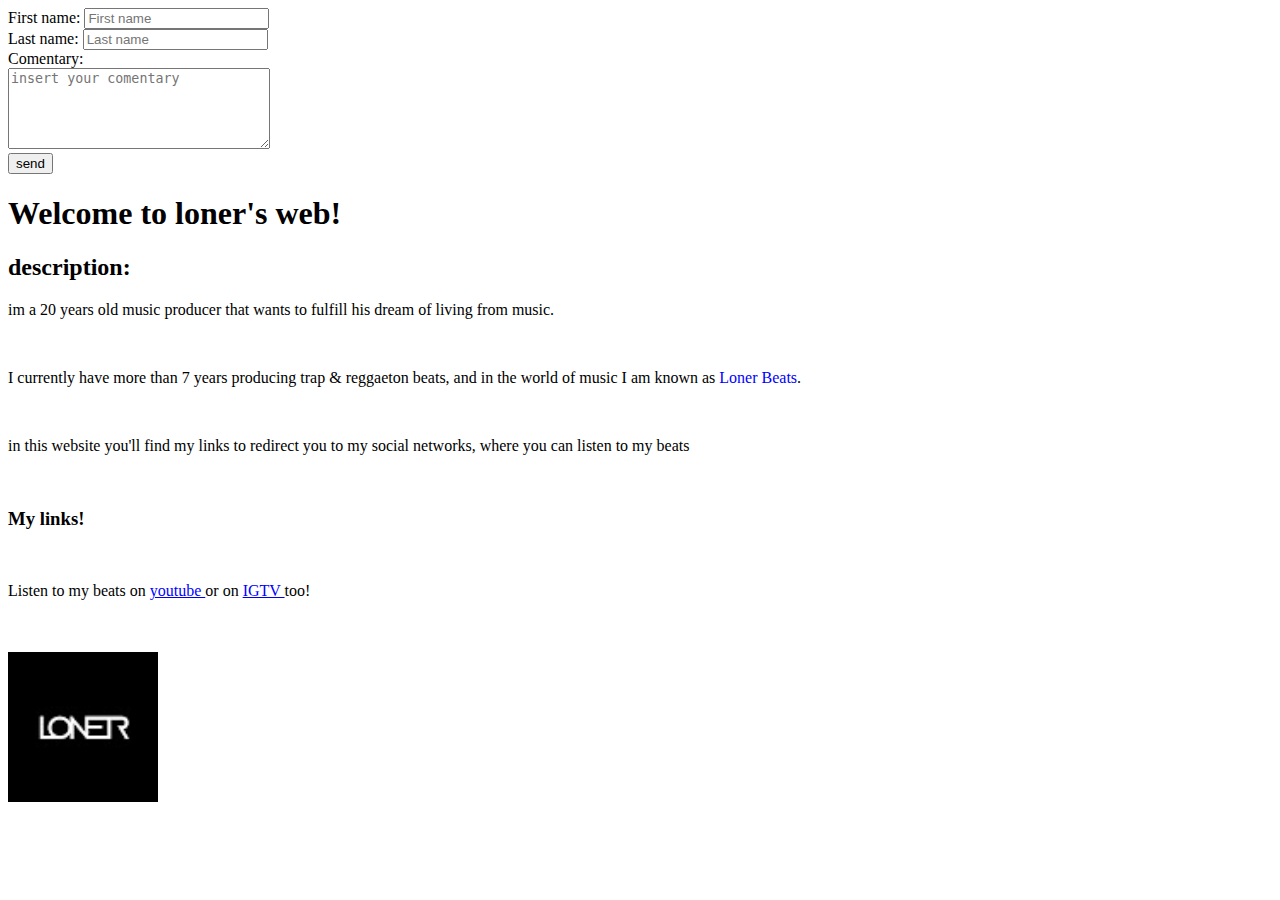
<file: index.html>
<!DOCTYPE html>
<html>
<head>
     <title>loner's website</title>
</head>
<body>
    <form action="/formulario" method="post">
        <label for="first name">First name:</label>
            <input type="text" id="first name" name="first name" placeholder="First name"/>
        <br>
        <label for="last name">Last name:</label>
            <input type="text" id="last name" name="last name" placeholder="Last name"/>
        <br> 
        <label for="comentary">Comentary:</label> <br>
            <textarea cols="30" rows="5"   id="comentary" placeholder="insert your comentary" ></textarea>
        <br>
        <button type="submit">send</button>
    </form>
    <h1>Welcome to loner's web!</h1>
    <h2>description:</h2>
        <p>im a 20 years old music producer that wants to fulfill his dream of living from music.</p> <br>
        <p>I currently have more than 7 years producing trap & reggaeton beats, and in the world of music I am known as <span style="color: blue;">Loner Beats</span>.</p> <br>
        <p>in this website you'll find my links to redirect you to my social networks, where you can listen to my beats</p> <br>
    <h3>My links!</h3> <br>
        <p>Listen to my beats on <a target="_blank" href="https://www.youtube.com/channel/UCZKiGU6rcEoocYxuJmiXGHg"> <span style="color: blue;">youtube </span> </a> or on <a target="_blank" href="https://www.instagram.com/loneraisclvb/channel/"> <span style="color: blue;">IGTV </span> </a> too! </p> <br> <br>
        <img src="img/unnamed.jpg" width="150" />
</body>
</html>
</file>
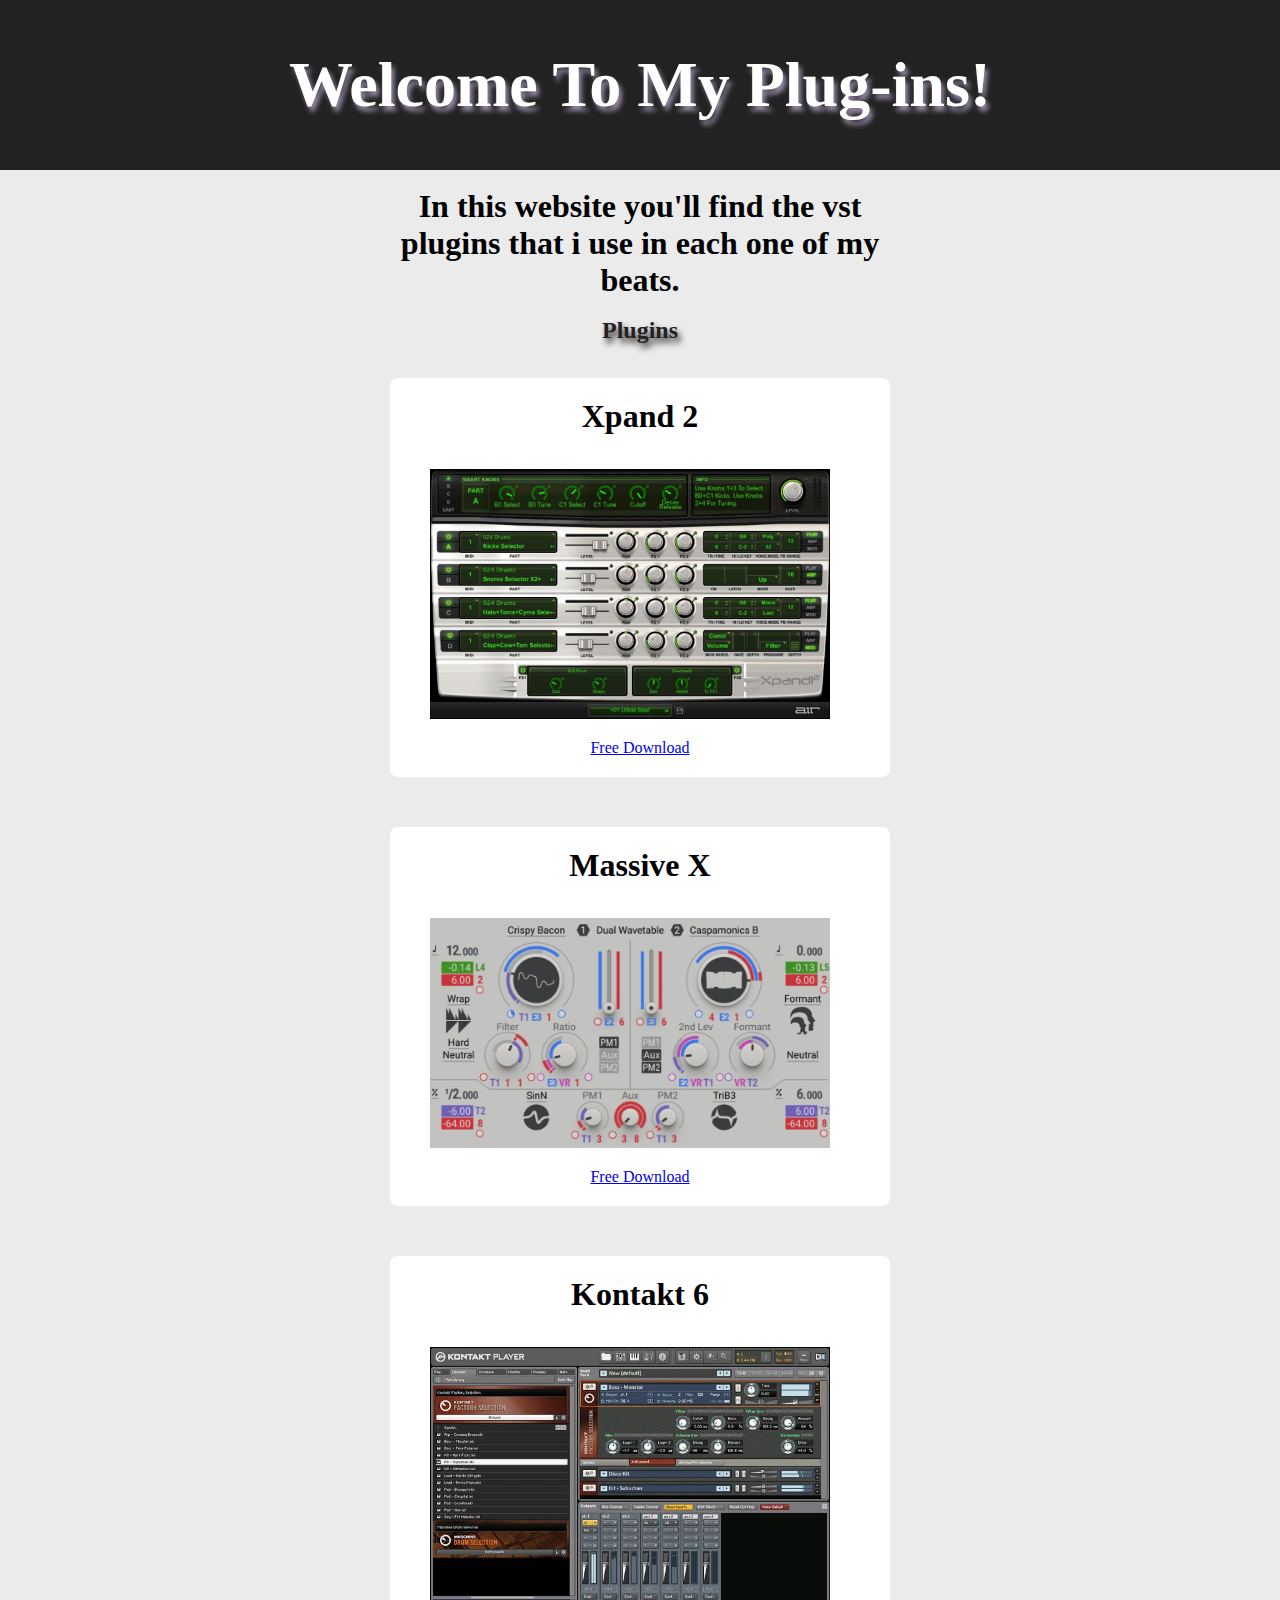
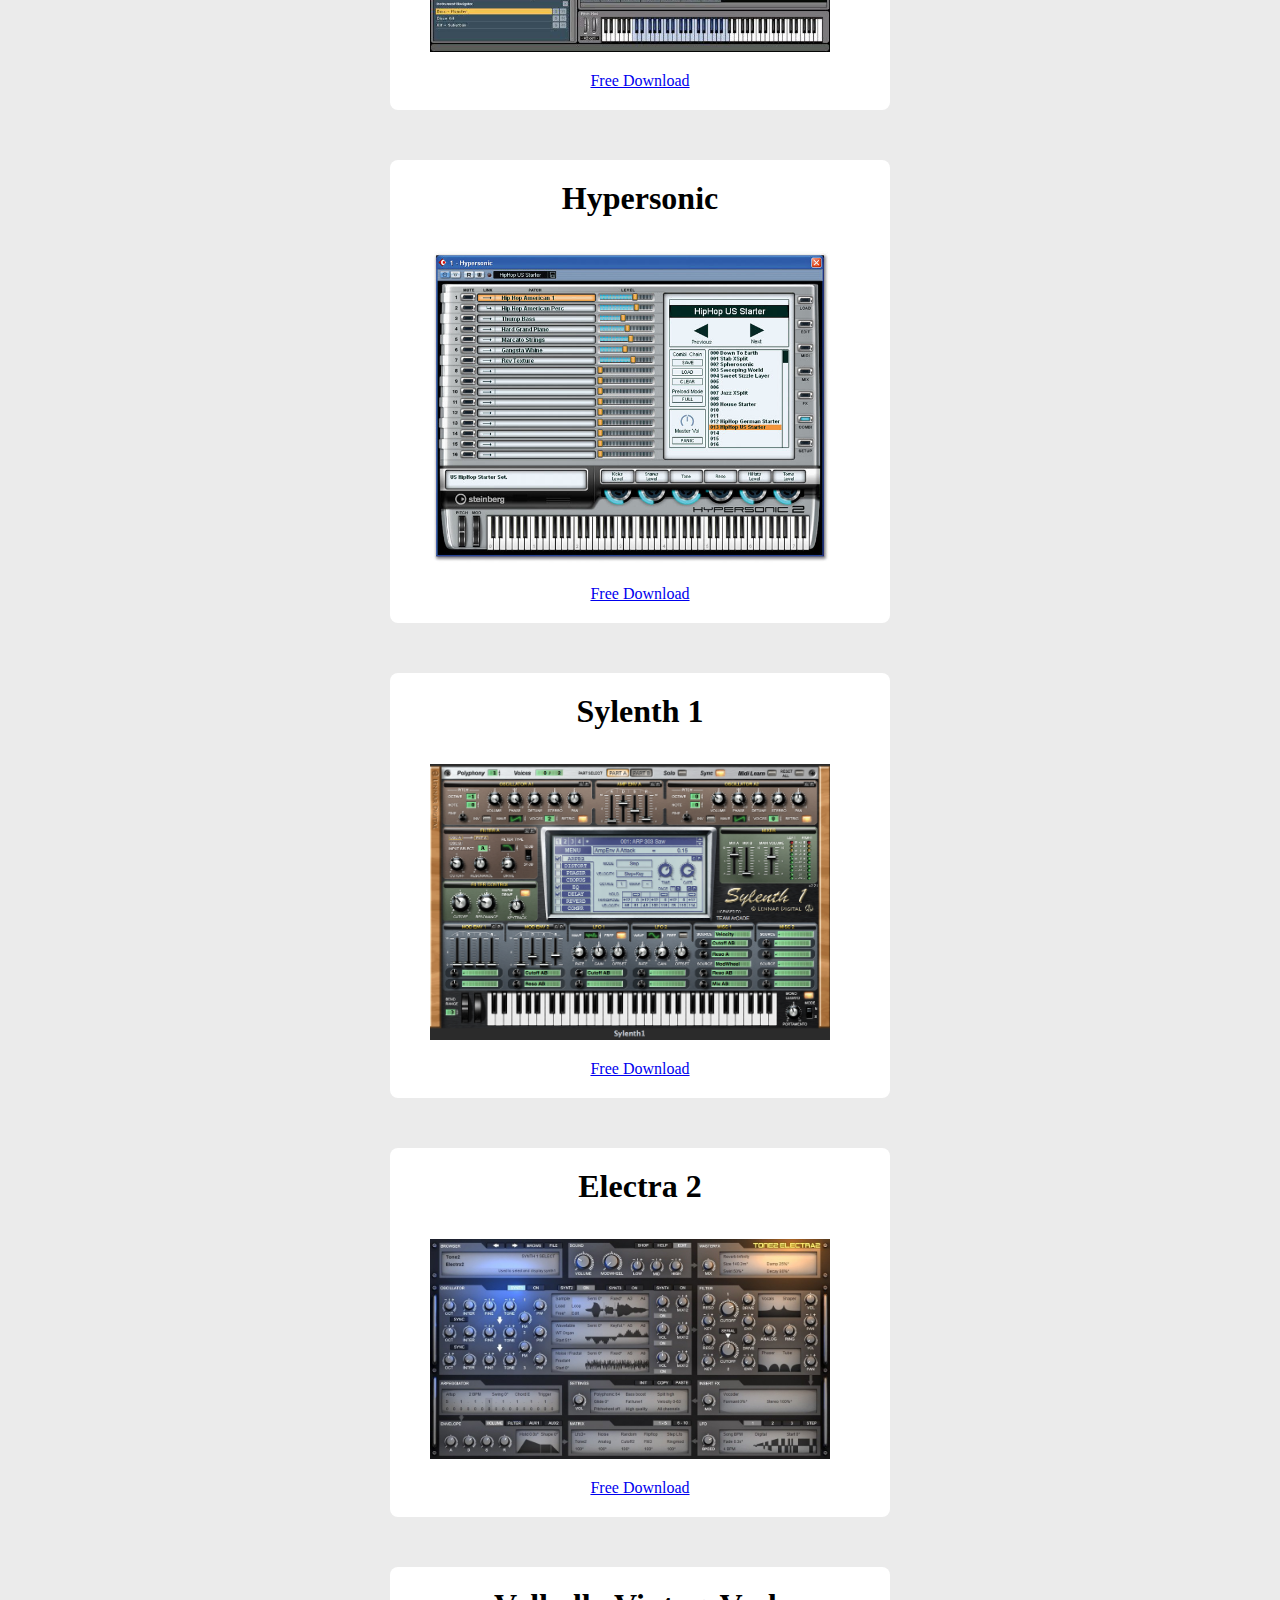
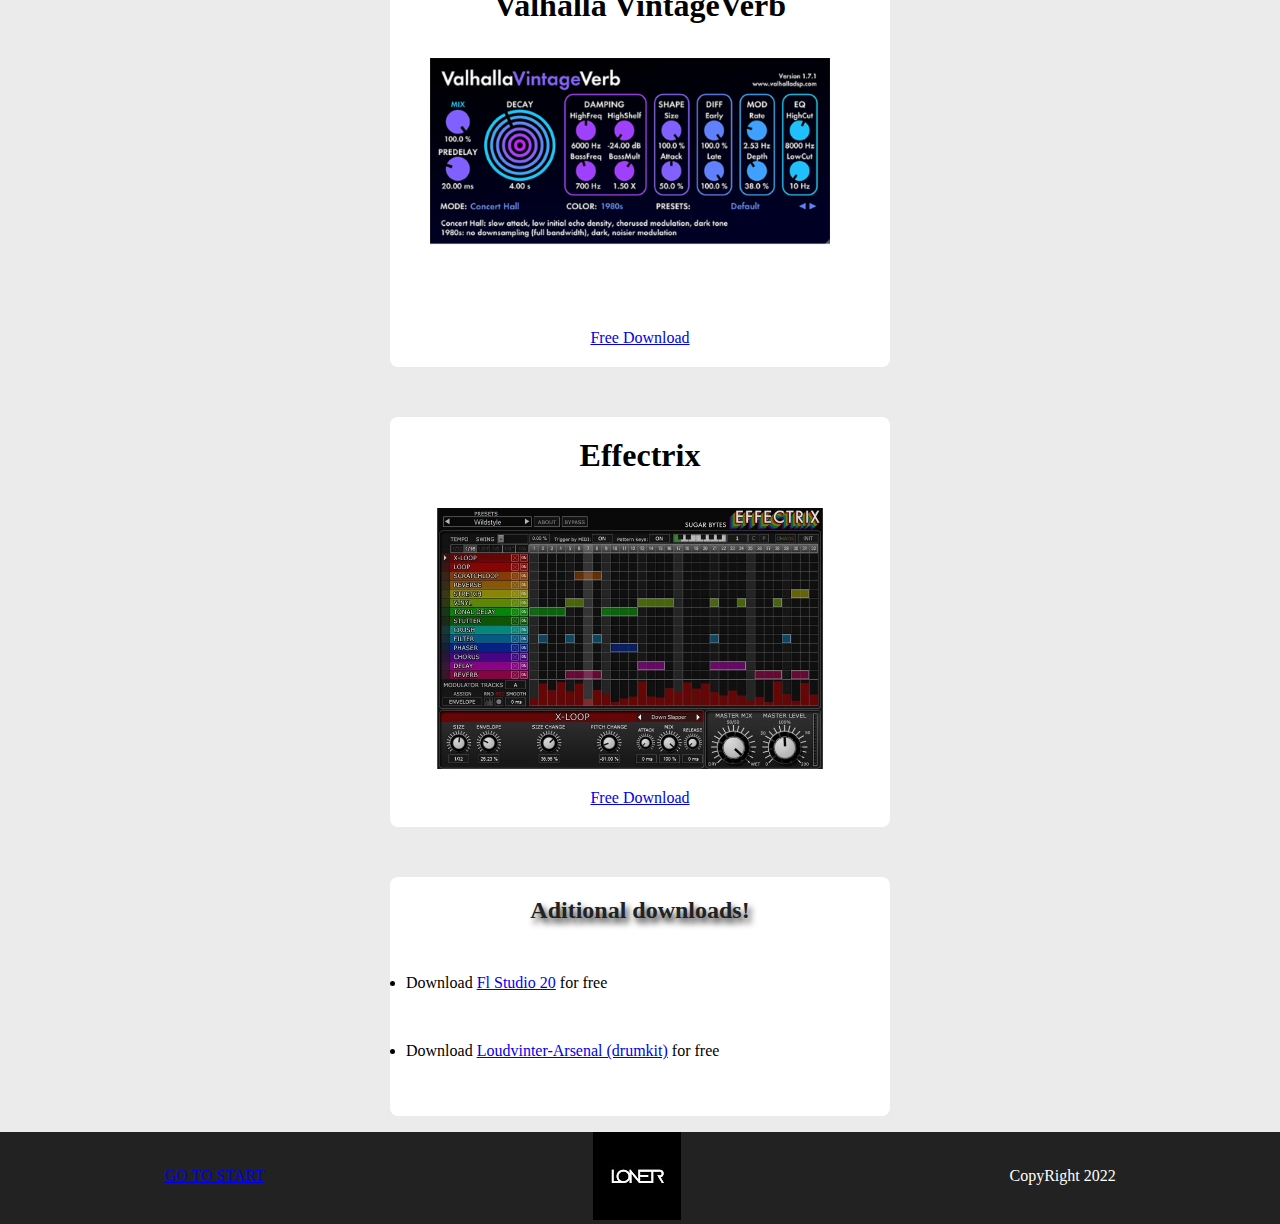
<file: myplugins.html>
<!DOCTYPE html>
<html>
<head>
    <title>My Plugins</title>
    <link rel="stylesheet" href="style.css"/>
</head>
<body id="background">
    <header>
        <h1 id="tittle">Welcome To My Plug-ins!</h1>
    </header>
    <section class="container"> <br>
           <h1 class="first">In this website you'll find the vst plugins that i use in each one of my beats.</h1> <br>
             <h2 class="plug">Plugins</h2> <br>
        <article> <h1> Xpand 2 </h1> <br>
                    <img src="img/43220.jpg" width="400">
                    <p class="des"> <a target="_blank" href="https://drive.google.com/file/d/1SJ-oFplEc9sMOW3PR4A2GCQUB1E0SdkO/view?usp=sharing"> Free Download </a> </p> </article> <br>
        <article> <h1>Massive X </h1> <br>
                    <img src="img/img-ce-massive-x-subpage-08-massivemodulation-04-voicerandomizer-782d1521d965ef8619982666d35013c9-m@2x.jpg" width="400">
                    <p class="des"> <a target="_blank" href="https://drive.google.com/file/d/1NafPXfzEKZzglIJeLQtuclA46OEXHxON/view?usp=sharing"> Free Download </a> </p> </article> <br> 
        <article> <h1>Kontakt 6</h1> <br>
                    <img src="img/46.jpg" width="400">
                    <p class="des"> <a target="_blank" href="https://drive.google.com/file/d/1DrJScBbSAbXjLGTaYMPZSMCkkM1-Jv6S/view?usp=sharing"> Free Download </a> </p> </article> <br>
        <article> <h1>Hypersonic</h1> <br>
                    <img src="img/hypersonic3combi-sKSEg9ZtioFPLrO9iKhQ9qcKjmE4WC_s.jpg" width="400">
                    <p class="des"> <a target="_blank" href="https://drive.google.com/file/d/17aVT8CXDkrORTkZr3D9r17Nzwohk3Tof/view?usp=sharing"> Free Download </a> </p> </article> <br>
        <article> <h1>Sylenth 1</h1> <br>  
                <img src="img/R.png" width="400">
                <p class="des"> <a target="_blank" href="https://drive.google.com/file/d/1uyrMfWkJz-xZeQubVKofX8xWlJ0G7CHr/view?usp=sharing"> Free Download </a>  </p>  </article>  <br>
        <article> <h1>Electra 2</h1> <br>  
                <img src="img/Tone2-Electra-2-GUI.jpg" width="400">
                <p class="des"> <a target="_blank" href="https://drive.google.com/file/d/1YmfTtwn1yZvNTCLF_zpEGLQIy2B91pvT/view?usp=sharing"> Free Download </a>  </p>  </article>  <br>
        <article> <h1>Valhalla VintageVerb</h1> <br>  
                <img src="img/Valhalla-Vintage-Verb-Crack.png" width="400">
                <p class="des"> <a target="_blank" href="https://drive.google.com/file/d/1AAJCg4XfD37gGyohpaECXVR7LVR7QFe4/view?usp=sharing"> Free Download </a>  </p>  </article>  <br>   
        <article> <h1>Effectrix</h1> <br>  
                <img src="img/s1.jpg" width="400">
                <p class="des"> <a target="_blank" href="https://drive.google.com/file/d/1AAJCg4XfD37gGyohpaECXVR7LVR7QFe4/view?usp=sharing"> Free Download </a>  </p>  </article>  <br>      


        <article>
                 <h2 class="plug">Aditional downloads!</h2> <br>
                    <li> Download <a target="_blank" href="https://drive.google.com/file/d/1bIKPvnT6CPcgJlFr5AUKvatPyBuUGQwl/view?usp=sharing">Fl Studio 20</a> for free </li> <br>
                    <li> Download <a target="_blank" href="https://drive.google.com/file/d/1Cl6Hwa-Ir1YsPYV7Q-KtPGqaeKEdIGRX/view?usp=sharing">Loudvinter-Arsenal (drumkit)</a> for free </li> <br> <br>   </article>
                       
    </section>
    <footer>
    <div class="contenedor">
        <div class="elemento start">
            <a href="#tittle">GO TO START</a> 
        </div>
        <div class="elemento image">
        <a target="_blank" href="https://www.instagram.com/loneraisclvb/"> <img src="img/unnamed.jpg" type="button"> </a> 
        </div> 
        <div class="elemento copy">CopyRight 2022</div>
    </div>
    </footer>
</body>
</html>
</file>
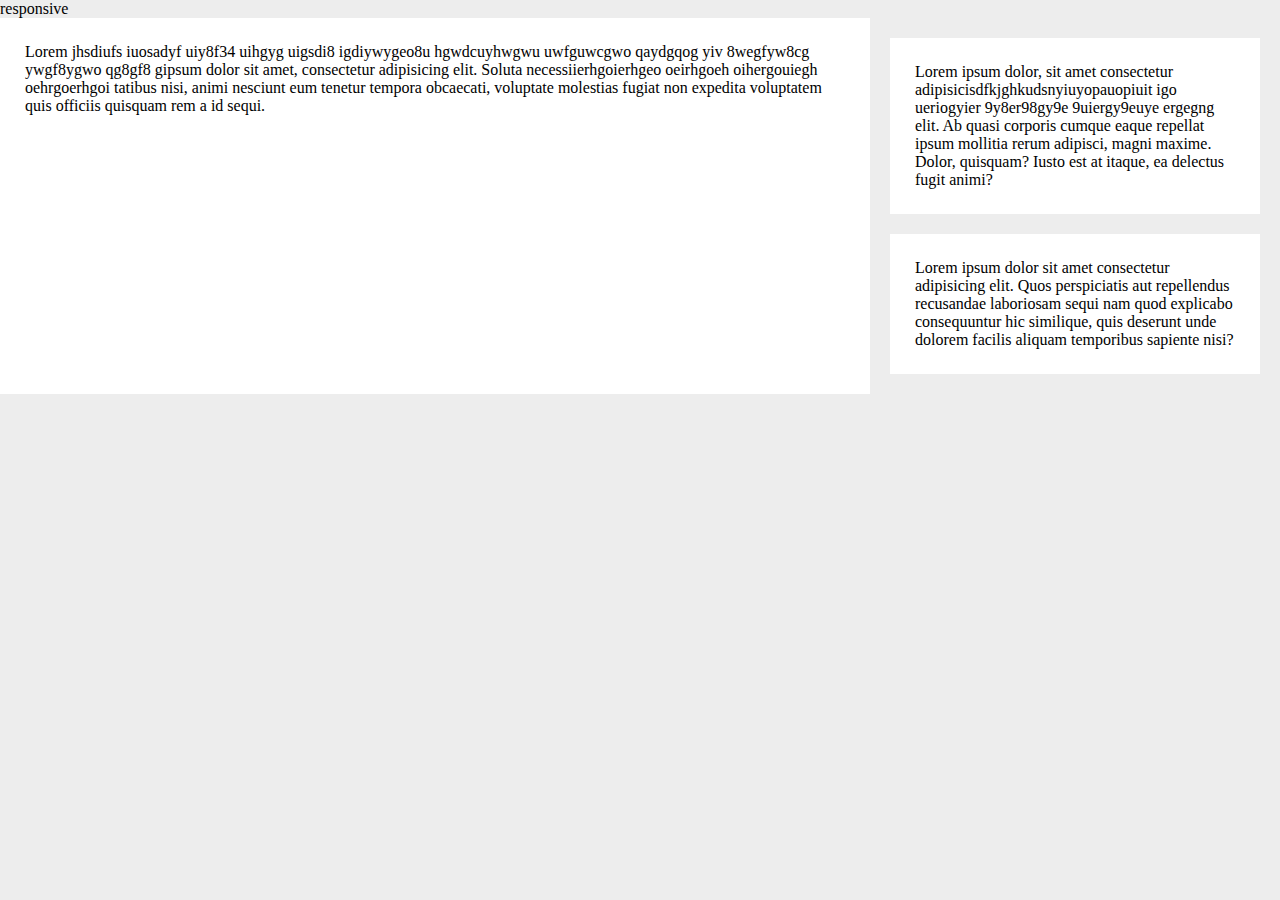
<file: practice/practive.html>
<!DOCTYPE html>
<html>
<head>
<tittle>responsive</tittle>
<link rel="stylesheet" href="practice.css">
</head>
<body>
<section class="home">
<div class="in-flex"> Lorem jhsdiufs iuosadyf uiy8f34 uihgyg uigsdi8 igdiywygeo8u hgwdcuyhwgwu uwfguwcgwo qaydgqog yiv 8wegfyw8cg ywgf8ygwo qg8gf8 gipsum dolor sit amet, consectetur adipisicing elit. Soluta necessiierhgoierhgeo oeirhgoeh oihergouiegh oehrgoerhgoi tatibus nisi, animi nesciunt eum tenetur tempora obcaecati, voluptate molestias fugiat non expedita voluptatem quis officiis quisquam rem a id sequi. </div>
<div class="in-flex">  
<div>Lorem ipsum dolor, sit amet consectetur adipisicisdfkjghkudsnyiuyopauopiuit igo ueriogyier 9y8er98gy9e 9uiergy9euye ergegng elit. Ab quasi corporis cumque eaque repellat ipsum mollitia rerum adipisci, magni maxime. Dolor, quisquam? Iusto est at itaque, ea delectus fugit animi?</div> 
<div>Lorem ipsum dolor sit amet consectetur adipisicing elit. Quos perspiciatis aut repellendus recusandae laboriosam sequi nam quod explicabo consequuntur hic similique, quis deserunt unde dolorem facilis aliquam temporibus sapiente nisi?</div>  
</div>

</section>




    
</body>
</html>
</file>
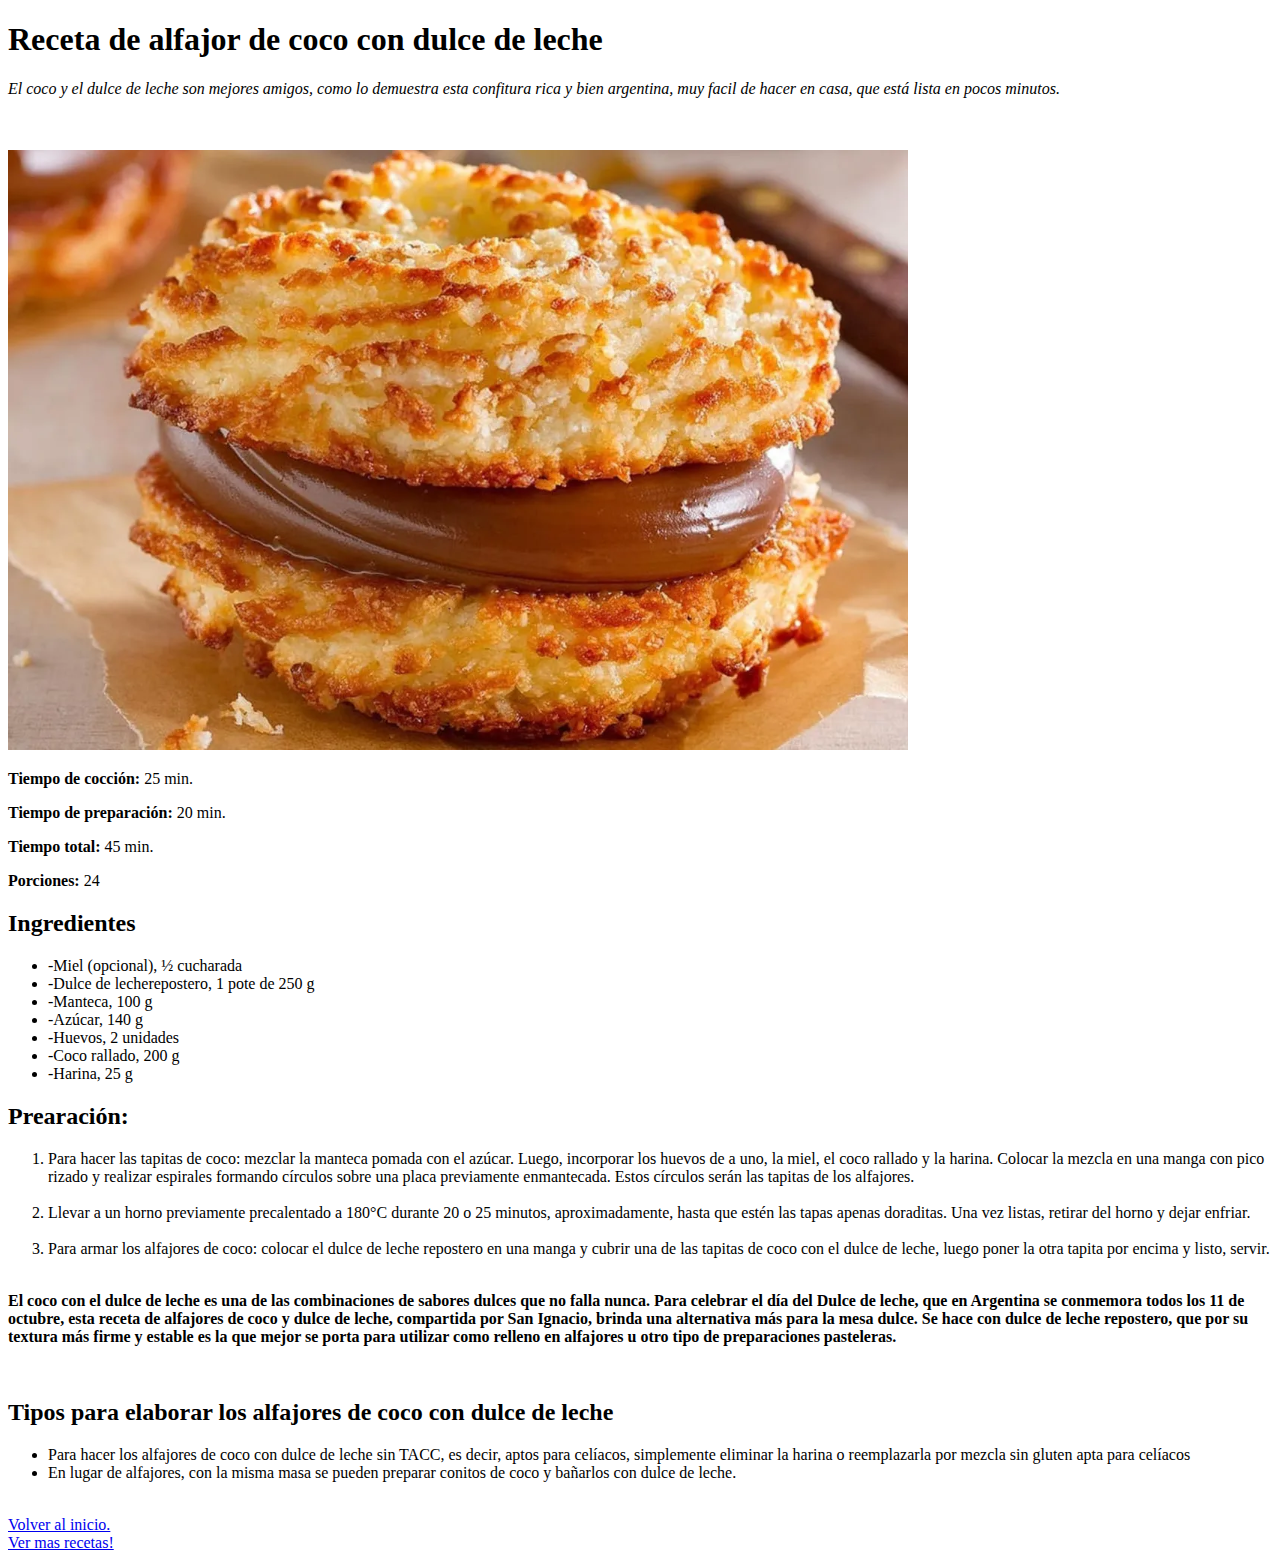
<file: Argentina Programa 4.0/clase 4/clase 4 Agustin Illescas.html>
<!DOCTYPE html>
<html lang="en">
<head>
    <meta charset="UTF-8">
    <meta http-equiv="X-UA-Compatible" content="IE=edge">
    <meta name="viewport" content="width=device-width, initial-scale=1.0">
    <title>Recetas de Alfajores!</title>
</head>
<body>
    
        <h1 id="titulo">Receta de alfajor de coco con dulce de leche</h1>

        <p><em>El coco y el dulce de leche son mejores amigos, como lo demuestra esta confitura rica y bien argentina, muy facil de hacer en casa, que está lista en pocos minutos.</em></p> <br> <br>

        <img src="alfajor.jpg" width="900 px">

        <p><strong>Tiempo de cocción:</strong> 25 min.</p> 
        <p><strong>Tiempo de preparación:</strong> 20 min.</p> 
        <p><strong>Tiempo total:</strong> 45 min.</p> 
        <p><strong>Porciones:</strong> 24</p> 


        <h2>Ingredientes</h2> 
            <ul>
                <li>-Miel (opcional), ½ cucharada </li> 
                <li>-Dulce de lecherepostero, 1 pote de 250 g </li> 
                <li>-Manteca, 100 g </li> 
                <li>-Azúcar, 140 g </li> 
                <li>-Huevos, 2 unidades </li> 
                <li>-Coco rallado, 200 g </li> 
                <li>-Harina, 25 g </li> 

            </ul>

        <h2>Prearación:</h2>
            <ol>
                <li>Para hacer las tapitas de coco: mezclar la manteca pomada con el azúcar. Luego, incorporar los huevos de a uno, la miel, el coco rallado y la harina. Colocar la mezcla en una manga con pico rizado y realizar espirales formando círculos sobre una placa previamente enmantecada. Estos círculos serán las tapitas de los alfajores.</li>
                <br>
                <li>Llevar a un horno previamente precalentado a 180°C durante 20 o 25 minutos, aproximadamente, hasta que estén las tapas apenas doraditas. Una vez listas, retirar del horno y dejar enfriar.</li>
                <br>
                <li>Para armar los alfajores de coco: colocar el dulce de leche repostero en una manga y cubrir una de las tapitas de coco con el dulce de leche, luego poner la otra tapita por encima y listo, servir.</li>
                <br>
            </ol>

        <p><strong>El coco con el dulce de leche es una de las combinaciones de sabores dulces que no falla nunca. Para celebrar el día del Dulce de leche, que en Argentina se conmemora todos los 11 de octubre, esta receta de alfajores de coco y dulce de leche, compartida por San Ignacio, brinda una alternativa más para la mesa dulce. Se hace con dulce de leche repostero, que por su textura más firme y estable es la que mejor se porta para utilizar como relleno en alfajores u otro tipo de preparaciones pasteleras.</p> </strong>
        <br> 

        <h2>Tipos para elaborar los alfajores de coco con dulce de leche</h2>

            <ul>
                <li>Para hacer los alfajores de coco con dulce de leche sin TACC, es decir, aptos para celíacos, simplemente eliminar la harina o reemplazarla por mezcla sin gluten apta para celíacos</li>
                <li>En lugar de alfajores, con la misma masa se pueden preparar conitos de coco y bañarlos con dulce de leche.</li>
            </ul>
            <br> 

    <footer>
            <a href=#titulo >Volver al inicio.</a> <br>

            <a href="https://www.lanacion.com.ar/recetas" target="_blank">Ver mas recetas!</a> <br>

    </footer>

</body>
</html>
</file>
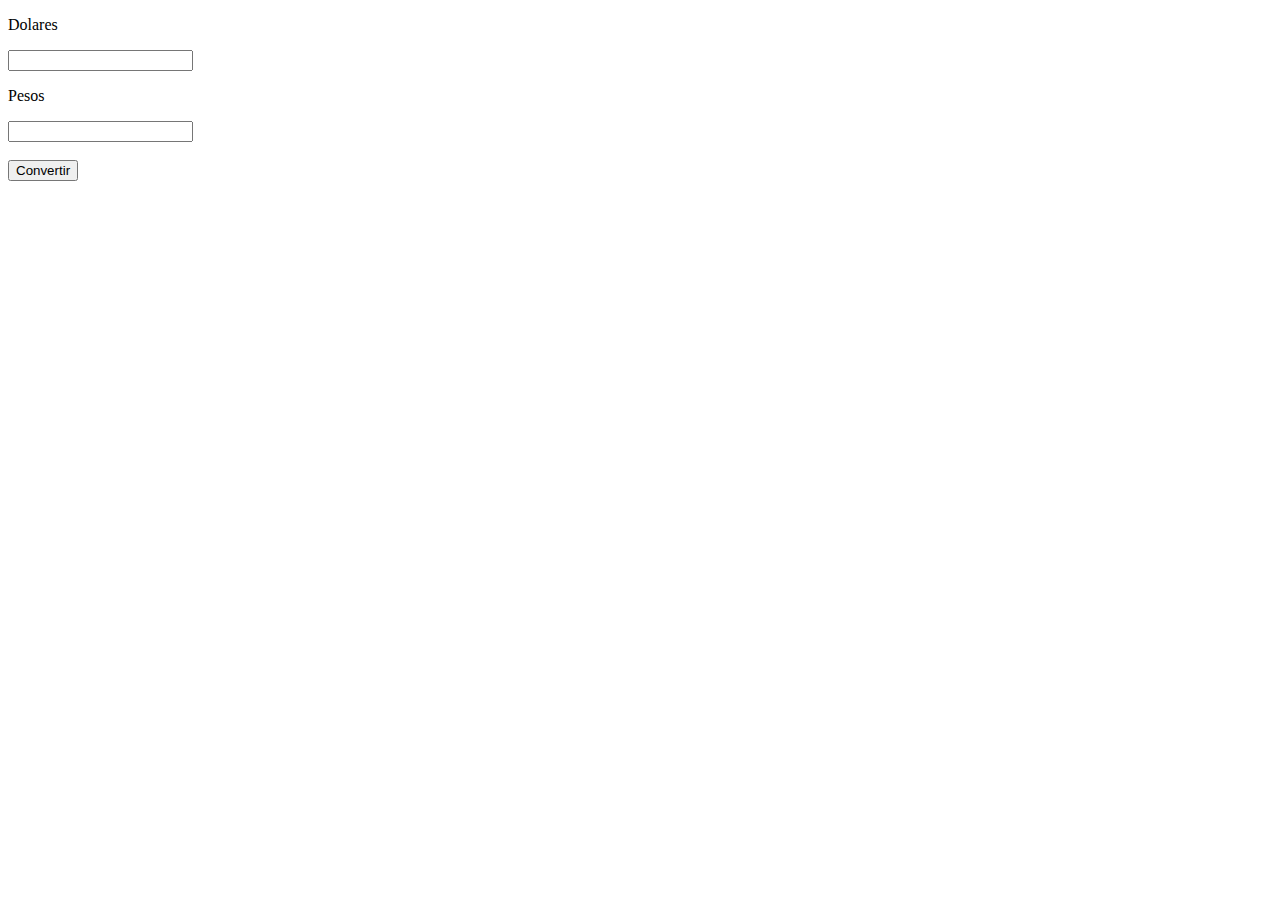
<file: Argentina Programa 4.0/clase 5/ejercicio10_clase5.html>
<!DOCTYPE html>
<html lang="en">
<head>
    <meta charset="UTF-8">
    <meta http-equiv="X-UA-Compatible" content="IE=edge">
    <meta name="viewport" content="width=device-width, initial-scale=1.0">
    <title>ejercicio 9</title>
</head>
<body>
    <form name="convertidor">
        <p>Dolares</p> 
        <input type="text" id="campo1"> <br> 
        <p>Pesos</p> 
        <input type="text" id="campo2"> <br> <br>
        <input type="button" value="Convertir" onclick="calcular();"> 
    </form>

    <script type="text/javascript">
        function calcular (){
            var valorDolar = (document.convertidor.campo1.value)*1;
            var totalvalor = valorDolar * 300;
            document.convertidor.campo2.value = totalvalor;
        };
       

    </script>
   
</body>
</html>
</file>
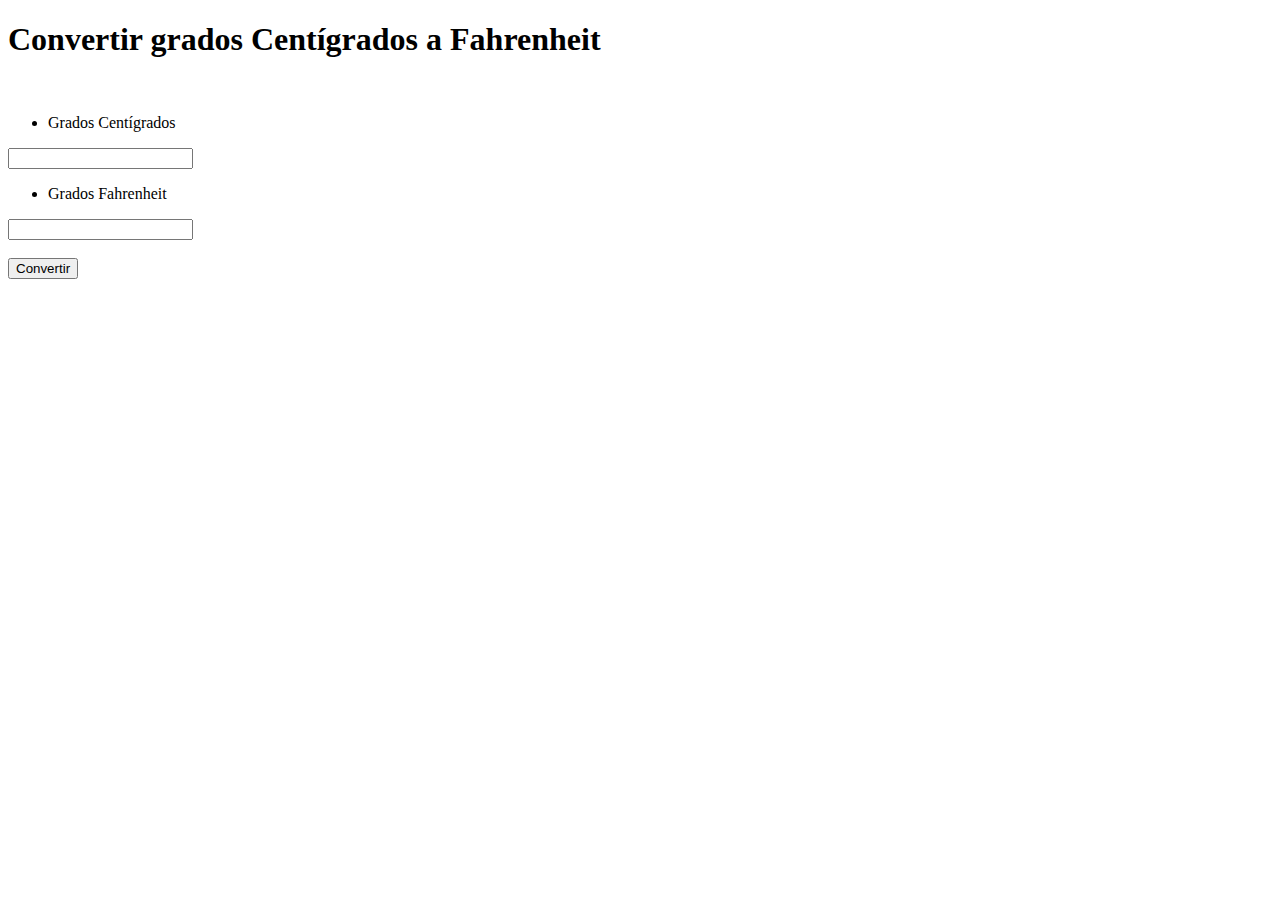
<file: Argentina Programa 4.0/clase 5/ejercicio11_clase5.html>
<!DOCTYPE html>
<html lang="en">
<head>
    <meta charset="UTF-8">
    <meta http-equiv="X-UA-Compatible" content="IE=edge">
    <meta name="viewport" content="width=device-width, initial-scale=1.0">
    <title>ejercicio 11</title>
</head>
<body>
    <h1>Convertir grados Centígrados a Fahrenheit</h1> <br>
    <form name="convertidor">
        <ul>
        <li>Grados Centígrados</li>
        </ul> 
        <input type="text" id="campo1"> <br> 
        <ul>
            <li>Grados Fahrenheit</li>
        </ul> 
        <input type="text" id="campo2"> <br> <br>
        <input type="button" value="Convertir" onclick="calcular();"> 
    </form>

    <script type="text/javascript">
        
        function calcular (){
            var valorCenti = (document.convertidor.campo1.value)*1;
            var totalFahren = valorCenti * (9/5) + 32;
            document.convertidor.campo2.value = totalFahren;
        };
       


    </script>
   
</body>
</html>
</file>
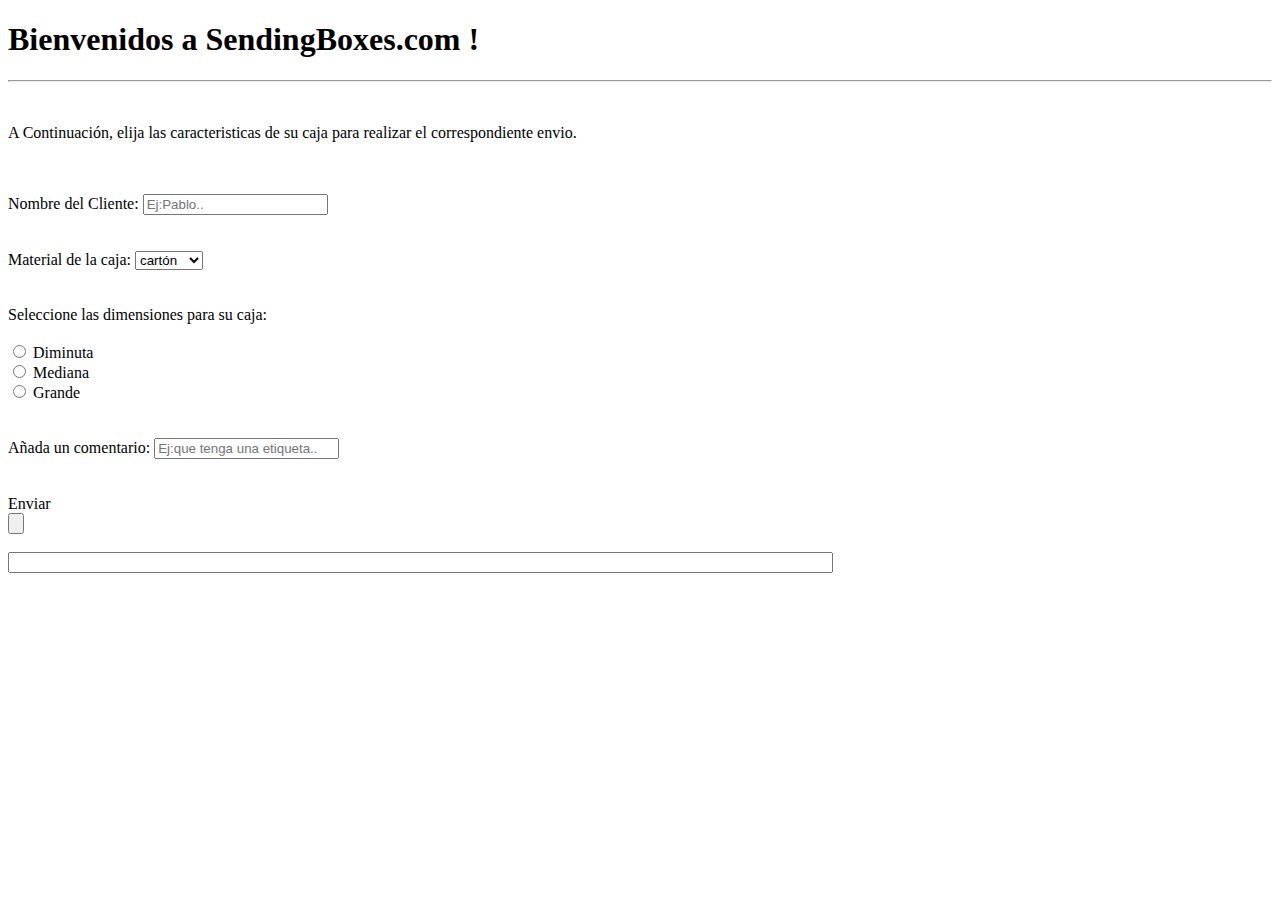
<file: Argentina Programa 4.0/clase 5/ejercicio12_clase5.html>
<!DOCTYPE html>
<html lang="en">
<head>
    <meta charset="UTF-8">
    <meta http-equiv="X-UA-Compatible" content="IE=edge">
    <meta name="viewport" content="width=device-width, initial-scale=1.0">
    <title>SendingBoxes.com</title>
</head>
<body>

    <h1>Bienvenidos a SendingBoxes.com !</h1> <hr> <br>
    <p>A Continuación, elija las caracteristicas de su caja para realizar el correspondiente envio.</p> <br> <br>

    <form name="formulario">
       
        <!--Input de texto: Nombre Cliente-->
        
        <label for="nombreUsuario">Nombre del Cliente:</label>
        <input type="text" name="nombreUsuario" placeholder="Ej:Pablo.."> <br> <br> <br>

        <!--Input de texto: Material-->

        <label for="materialCaja">Material de la caja:</label> 
        <select name="materialCaja">
           <option>cartón</option>
           <option>madera</option>
           <option>plástico</option>
           <option>chapa</option>
           <option>otros..</option>
        </select> 
        <br> <br> <br>

        <!--Checkboxes: Dimension-->

        

            <label for="seleccionRadio">Seleccione las dimensiones para su caja:</label> <br> <br>

            <input type="radio" name="seleccionRadio" id="Diminuta"> Diminuta <br>
            
            <input type="radio" name="seleccionRadio" id="Mediana"> Mediana <br>
        
            <input type="radio" name="seleccionRadio" id="Grande"> Grande <br>
       
     

         <br><br>


        <!--Input de Texto: Comentarios-->

        <label for="cajaComentario">Añada un comentario:</label> 
        <input type="text" name="cajaComentario" placeholder="Ej:que tenga una etiqueta.."> <br> <br> <br>


        <!--Input: Boton submit (enviar)-->
        <label for="button">Enviar</label><br>
        <input type="button" Onclick="ImprimirValorCampo();"></input> <br> <br> 


        <!--Concatenación de las opciones como Strings-->

        
        <input type="text" id="cajaSeleccionUser" name="cajaConcatenacion" size="100">


    </form>


    <script type="text/javascript">


        function ImprimirValorCampo() {

            let  UserName = (document.formulario.nombreUsuario.value);
        
            let materialDeLaCaja = (document.formulario.materialCaja.value);

            let eleccionTamaño = "";

            if (document.getElementById("Diminuta").checked) {
                eleccionTamaño = "diminuta";
            }
            if (document.getElementById("Mediana").checked) {
                eleccionTamaño = "mediana";
            }
            if (document.getElementById("Grande").checked) {
                eleccionTamaño = "grande";
            }

            let comentario = (document.formulario.cajaComentario.value);

            let concat = UserName + " ordenó una caja de "+ materialDeLaCaja +" "+ eleccionTamaño + " y agregó el siguiente comentario: " + comentario+".";
      
            //alert(UserName + " ordenó una caja de "+ materialDeLaCaja +" "+ eleccionTamaño + " y agregó el siguiente comentario: " + comentario);

            document.formulario.cajaConcatenacion.value = concat;
        }
       
    </script>
</body>
</html>
</file>
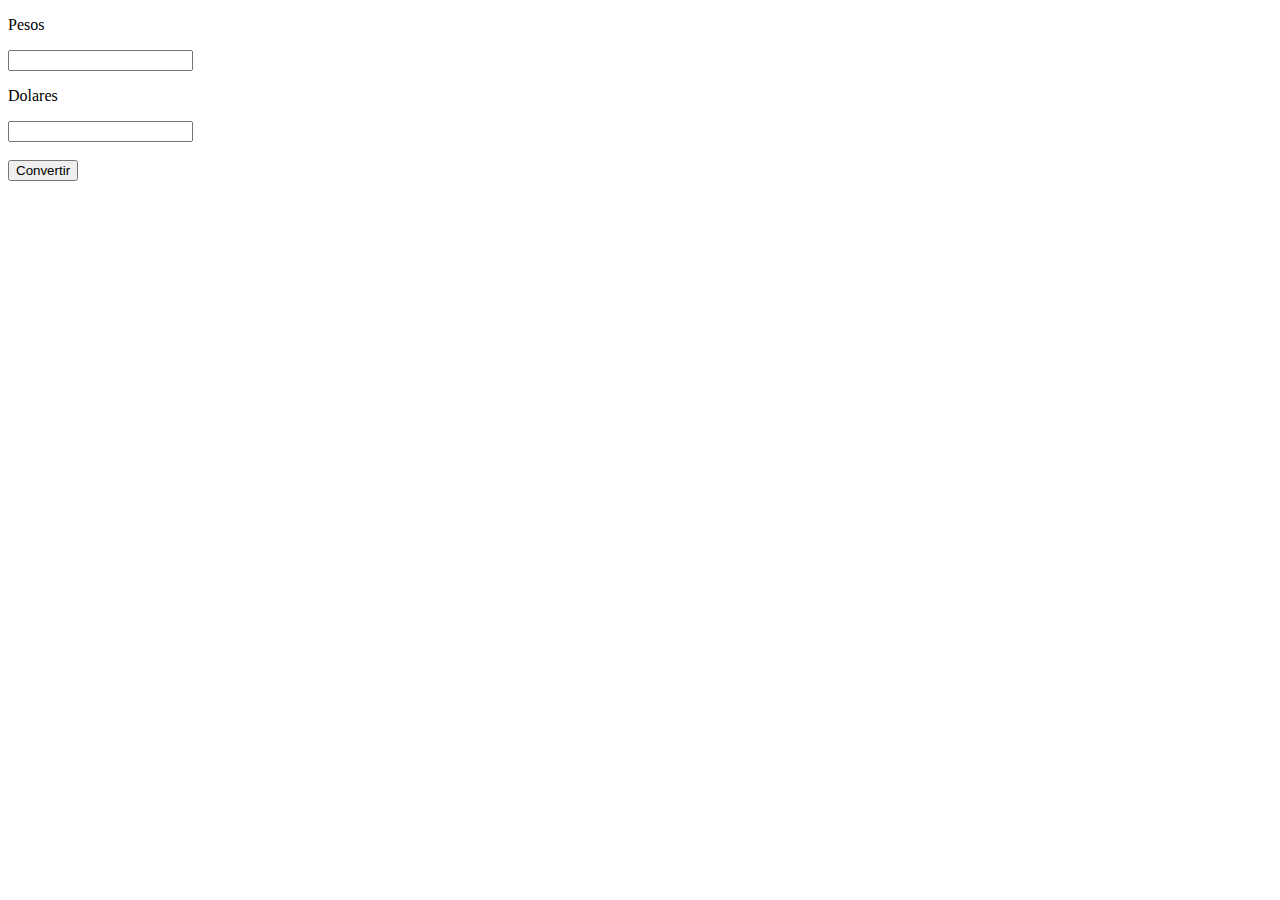
<file: Argentina Programa 4.0/clase 5/ejercicio9_clase5.html>
<!DOCTYPE html>
<html lang="en">
<head>
    <meta charset="UTF-8">
    <meta http-equiv="X-UA-Compatible" content="IE=edge">
    <meta name="viewport" content="width=device-width, initial-scale=1.0">
    <title>ejercicio 9</title>
</head>
<body>
    <form name="convertidor">
        <p>Pesos</p> 
        <input type="text" id="campo1"> <br> 
        <p>Dolares</p> 
        <input type="text" id="campo2"> <br> <br>
        <input type="button" value="Convertir" onclick="calcular();"> 
    </form>

    <script type="text/javascript">
        function calcular (){
            var valorPesos = (document.convertidor.campo1.value)*1;
            var totalvalor = valorPesos / 300;
            document.convertidor.campo2.value = totalvalor;
        };
       

    </script>
   
</body>
</html>
</file>
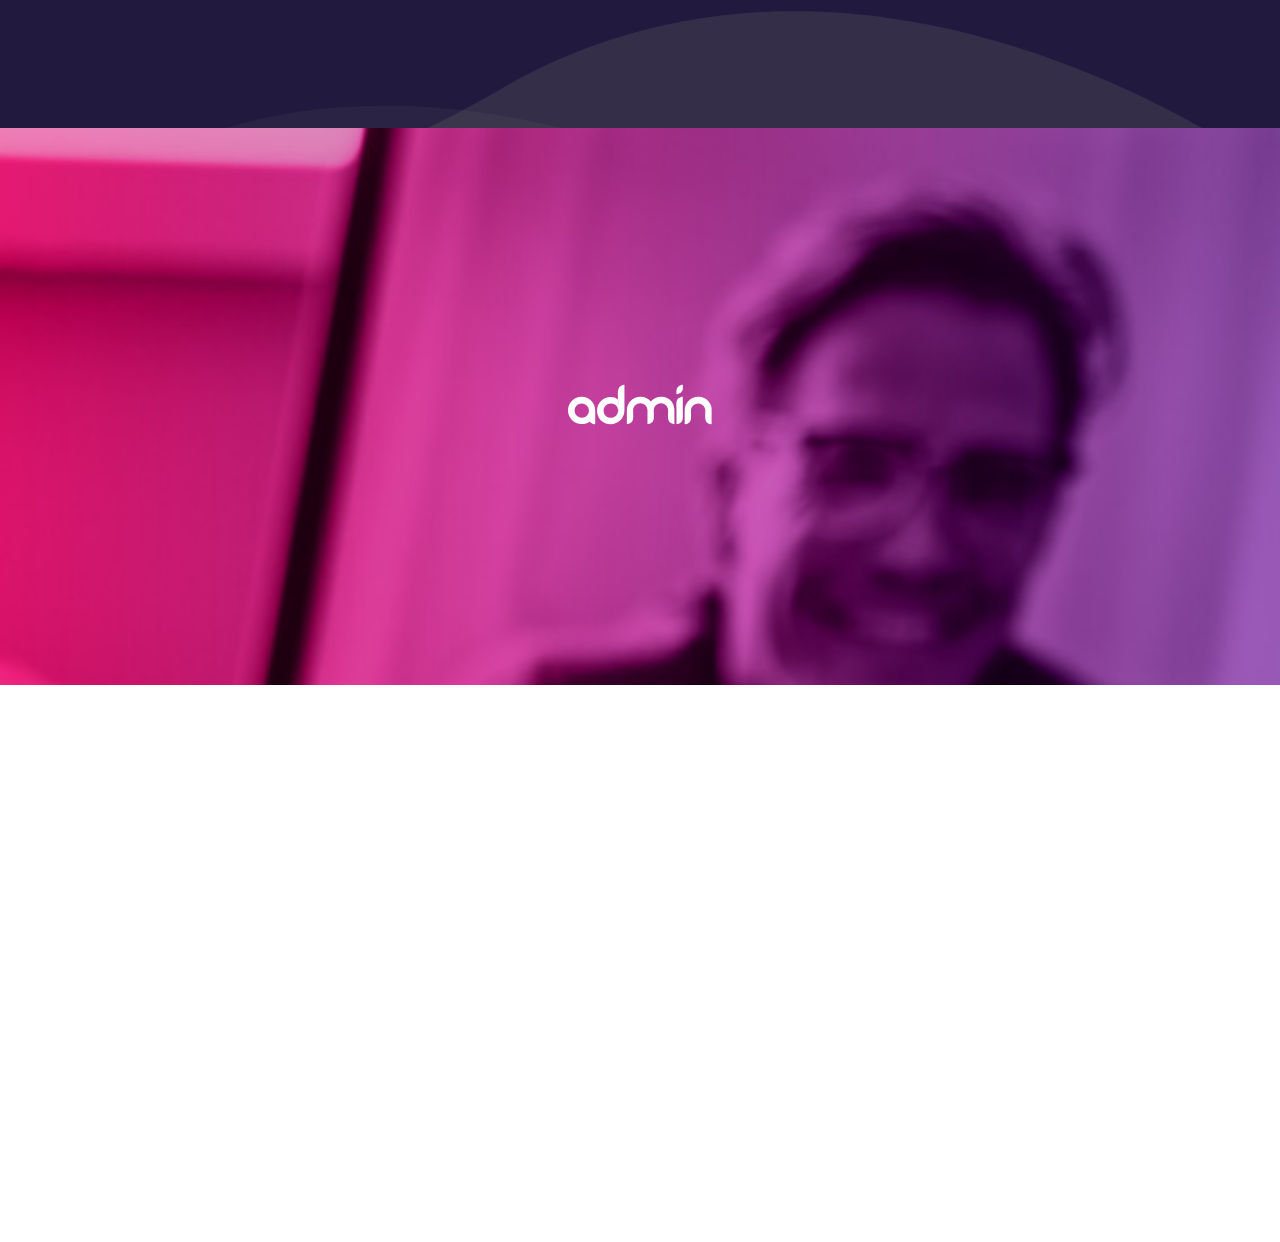
<file: Argentina Programa 4.0/clase 9/clase9.html>
<!DOCTYPE html>
<html lang="en">




<head>
    <meta charset="UTF-8">
    <meta http-equiv="X-UA-Compatible" content="IE=edge">

    <meta name="viewport" content="width=device-width, initial-scale=1.0">

    <!-- etiquetas para bootstrap -->
    <meta name="viewport" content="width=device-width, initial-scale=1">

    <link href="https://cdn.jsdelivr.net/npm/bootstrap@5.1.3/dist/css/bootstrap.min.css" rel="stylesheet"
integrity="sha384-1BmE4kWBq78iYhFldvKuhfTAU6auU8tT94WrHftjDbrCEXSU1oBoqyl2QvZ6jIW3"
crossorigin="anonymous">


    <!-- etiqueta para css -->
    <link rel="stylesheet" href="./css/style.css">



    <!-- valor que no se por que lo guarde xd pero tiene que estar guardado -->
    <!-- col-sm-12 col-md-5 col-lg=5 col-xl-6  -->

    <title>Clase 9</title>
</head>




<body>

    <div class="container">
        <div class="row" >           
            <div class="col-md-12 col-sm-12 col-lg-6" id="clase1">
                <!-- <img class="mx-auto d-block" src="./images/img-login.jpg" > -->
                <img class="img-align-items-center" src="./images/logo-blanco.svg" >
            </div>    
            
            <div class="col-md-12 col-sm-12 col-lg-6" id="clase2">
                <!-- <img class="mx-auto d-block" src="./images/img-login.jpg" > -->
                <img src="./images/logo-blanco.svg" >
                
                


            </div>  
            
        </div>  
    </div>






    <!-- etiquetas para js bootstrap -->


    <script src="https://cdn.jsdelivr.net/npm/@popperjs/core@2.10.2/dist/umd/popper.min.js "
integrity="sha384-7+zCNj/IqJ95wo16oMtfsKbZ9ccEh31eOz1HGyDuCQ6wgnyJNSYdrPa03rtR1zdB"
crossorigin="anonymous"></script> 
<script src="https://cdn.jsdelivr.net/npm/bootstrap@5.1.3/dist/js/bootstrap.min.js"
integrity="sha384-QJHtvGhmr9XOIpI6YVutG+2QOK9T+ZnN4kzFN1RtK3zEFEIsxhlmWl5/YESvpZ13"
crossorigin="anonymous"></script>

<script src="https://code.jquery.com/jquery-3.6.0.min.js" 
integrity="sha256-/xUj+3OJU5yExlq6GSYGSHk7tPXikynS7ogEvDej/m4=" 
crossorigin="anonymous"></script>


</body>
</html>
</file>
<file: style.css>
* {
    padding: 0;
    margin: 0;
}

/*header*/
#tittle {
   background-color: #222;
    color: rgb(255, 255, 255);
    text-shadow: 3px 5px 5px rgb(151, 137, 165);
    padding: 3rem 2rem;
    font-size: 4rem;
    text-align: center;
}




/*body background*/
#background {
  margin: 0;
  background-color: #ebebeb;
}




/*body section*/
.container {
    width: 500px;
    margin: 0 auto;
}
section article img {
    margin-left: 40px; 

}
.des {
    text-align: center;
} 
article h1 {
    text-align: center;
}




/*transition */
section article {
    transition: box-shadow 0.5s ease;
background-color: #fff;
margin: 1rem 0;
border-radius: 0.5rem;
padding: 0.25rem 0;
cursor: pointer;
}
section article:hover {
box-shadow: 0 0.1rem 0.4rem rgba(0, 0, 0, 0.795)
}

section article {
    width: 500px;
  
    transition: width .5s , padding .5s , text-align .5s ease;
}
section article:hover {
    width: 600px;
    padding: -20px 20px 20px 20px   ;
    text-align: center;
}
section article h1, section article p, section article h2, section article li {
margin: 1rem;
}
.plug {
    text-align: center;
    text-shadow: 3px 5px 6px; color: #222;
}




/*titulo*/
.first {
    text-align: center;
} 




/*footer*/
.contenedor {
    background-color: #222;
    padding: 1 rem;
    margin: 0;
    color: #fff;
    display: flex;
    flex-direction: row;
    flex-wrap:wrap ;
    justify-content: space-around;
}

.start {
padding-top: 35px;   
}

.copy {
    padding-top: 35px;
}









/*
.start {
    float: right; 
  
}

#copy {
display: inline-block; 
position: relative;
 bottom: 50px;
 left: 160px;
 
  
}
.image {
    position: relative;
    margin: 0;

}
footer div {
    position: relative; 
    top: 50px;
    right: 160px;
}
footer section {
    display: inline-block;
    text-align: center; 
}
.image {
    display:flexbox;
}
.image {
    position: relative;
    left: 45%;
    top: 30px;
}
.image {
    transition: box-shadow 0.3s ease;  
}
.image:hover {
    box-shadow: 0 0.1rem 0.4rem rgb(255, 255, 255)
    
} */
</file>
<file: practice/practice.css>
* {
    padding: 0px;
    margin: 0px; 
}
body {
    background-color: #ededed;
}
.home {
    display: flex;
    flex-wrap: wrap;
}
.in-flex {
    flex: 1;
    min-width: 250px;
    
}
.in-flex:first-child {
    flex: 2;
    padding: 25px;
    background-color: #fff;
    margin-bottom: 0px ;
}
.in-flex div {
    padding: 25px;
    background-color: #fff;
    margin: 20px;
}
</file>
<file: Argentina Programa 4.0/clase 9/css/style.css>
body {
    background-image: url(../images/ondas.svg);
    background-color: #22193F;
    background-size: 100%;
    /* background-repeat: no-repeat; */
    margin: 0;
    padding: 0;
}


.container {
    margin-top: 10%;

}


#clase1 {
    text-align: center;
    padding: 20%;
    background-repeat: no-repeat;
    background-image: url(../images/img-login.jpg) ;
    background-size: 100%;
    size: 20%;
}


#clase2 {
    background-color: rgb(255, 255, 255);
  
    padding: 20%;
    text-align: center;
}

.row{
    background-color: blue;
    text-align: center;
}
</file>
